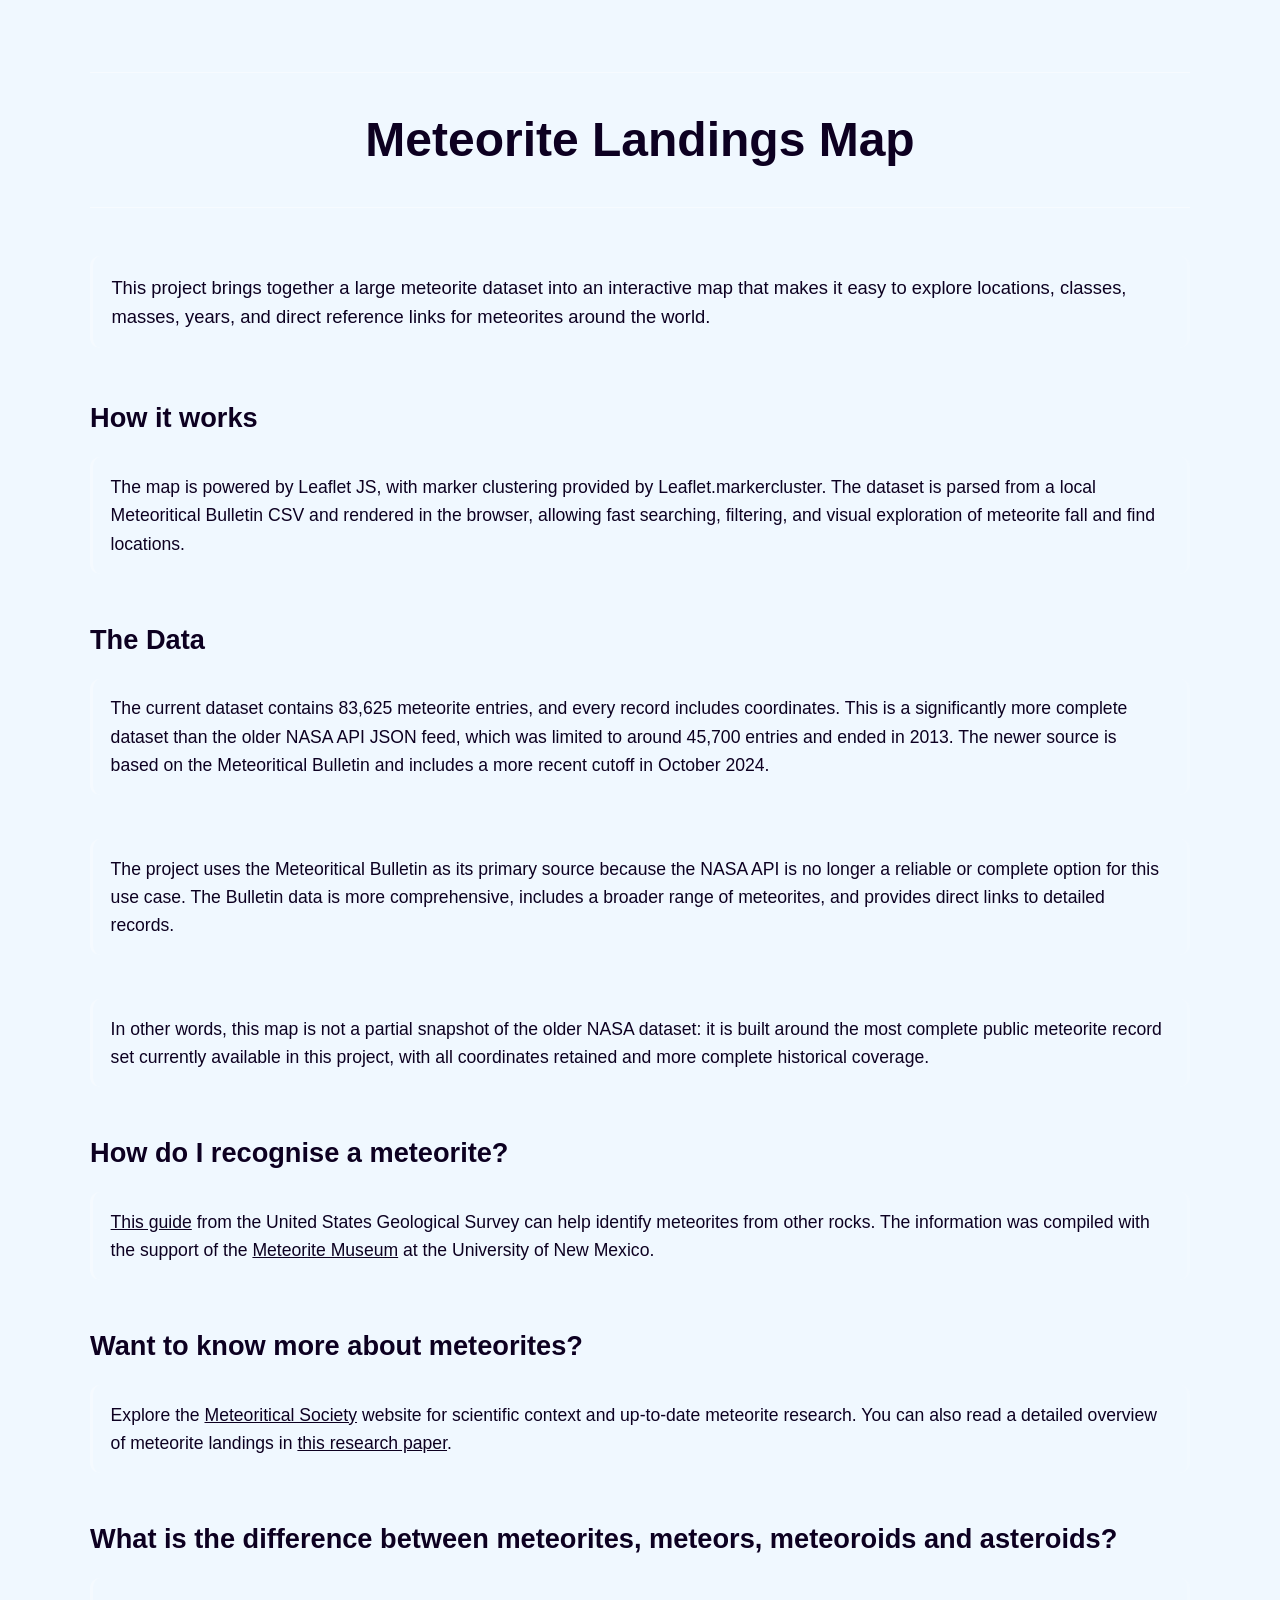
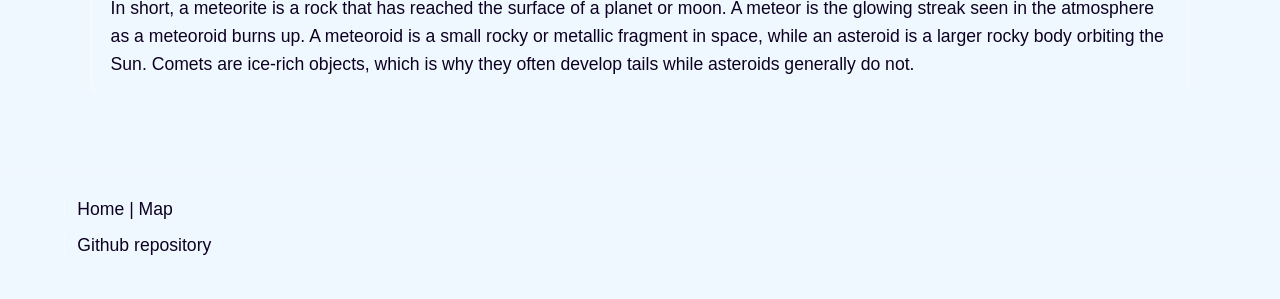
<file: pages/about.html>
<!DOCTYPE html>
<html lang="en">

<head>
    <meta charset="UTF-8">
    <meta name="viewport" content="width=device-width, initial-scale=1.0">

    <title>About the Meteorite Landings Map | Comprehensive Meteorite Database</title>

    <meta name="description"
        content="Explore an interactive meteorite landings map built from a comprehensive Meteoritical Bulletin dataset, featuring meteorite locations, classifications, masses, discovery years, and direct bulletin links.">
    <meta name="keywords"
        content="meteorite landings map, meteorite database, meteoritical bulletin, meteorite locations, meteorite map, meteorite dataset, meteorites by year, meteorite classification">
    <meta name="robots" content="index, follow">
    <meta property="og:title" content="Meteorite Landings Map">
    <meta property="og:description"
        content="Interactive map of meteorite landings with a comprehensive, up-to-date dataset from the Meteoritical Bulletin.">
    <meta property="og:type" content="website">
    <!-- does noy cause problems -->

    <link rel="stylesheet" href="../styles/about.css">
    <link rel="icon" type="image/png" sizes="32x32" href="../images/favicon-32x32.png">
    <link rel="icon" type="image/png" sizes="16x16" href="../images/favicon-16x16.png">

</head>

<body>
    <main>
        <div id="main-container">
            <div id="intro">
                <h1 id="title-top">Meteorite Landings Map</h1>
                <p>This project brings together a large meteorite dataset into an interactive map that makes it easy to explore locations, classes, masses, years, and direct reference links for meteorites around the world.</p>
            </div>
            <div id="description">
                <h2>How it works</h2>
                <p>The map is powered by Leaflet JS, with marker clustering provided by Leaflet.markercluster. The dataset is parsed from a local Meteoritical Bulletin CSV and rendered in the browser, allowing fast searching, filtering, and visual exploration of meteorite fall and find locations.</p>

                <h2>The Data</h2>
                <p>The current dataset contains 83,625 meteorite entries, and every record includes coordinates. This is a significantly more complete dataset than the older NASA API JSON feed, which was limited to around 45,700 entries and ended in 2013. The newer source is based on the Meteoritical Bulletin and includes a more recent cutoff in October 2024.</p>
                <p>The project uses the Meteoritical Bulletin as its primary source because the NASA API is no longer a reliable or complete option for this use case. The Bulletin data is more comprehensive, includes a broader range of meteorites, and provides direct links to detailed records.</p>
                <p>In other words, this map is not a partial snapshot of the older NASA dataset: it is built around the most complete public meteorite record set currently available in this project, with all coordinates retained and more complete historical coverage.</p>

                <h2>How do I recognise a meteorite?</h2>
                <p><a href="https://www.usgs.gov/faqs/i-think-i-found-meteorite-how-can-i-tell-sure"
                        target="_blank" rel="noopener noreferrer">This guide</a> from the United States Geological Survey can help identify meteorites from other rocks. The information was compiled with the support of the <a
                        href="http://meteorite.unm.edu/meteorites/meteorite-museum/how-id-meteorite/"
                        target="_blank" rel="noopener noreferrer">Meteorite Museum</a> at the University of New Mexico.</p>

                <h2>Want to know more about meteorites?</h2>
                <p>Explore the <a href="https://meteoritical.org/" target="_blank" rel="noopener noreferrer">Meteoritical Society</a> website for scientific context and up-to-date meteorite research. You can also read a detailed overview of meteorite landings in <a href="https://www.researchgate.net/publication/326053427_Meteorite_Landings"
                        target="_blank" rel="noopener noreferrer">this research paper</a>.</p>

                <h2>What is the difference between meteorites, meteors, meteoroids and asteroids?</h2>
                <p>In short, a meteorite is a rock that has reached the surface of a planet or moon. A meteor is the glowing streak seen in the atmosphere as a meteoroid burns up. A meteoroid is a small rocky or metallic fragment in space, while an asteroid is a larger rocky body orbiting the Sun. Comets are ice-rich objects, which is why they often develop tails while asteroids generally do not.</p>
            </div>
        </div>

        <footer class="footer" aria-label="Footer">
            <div id="footer-content">
                <ul>
                    <li>
                        <a href="../index.html">Home | Map</a>
                    </li>
                    <li>
                        <a href="https://github.com/SweetEyesBirb/Meteorite-Landings-Map">Github repository</a>
                    </li>
                </ul>
            </div>
        </footer>
    </main>

</body>

</html>
</file>
<file: styles/about.css>
@import url(style.css);

* {
    color: var(--text-color);
}

body {
    font-family: "Segoe UI", Tahoma, Geneva, Verdana, sans-serif;
    line-height: 1.6;
}

#main-container {
    min-height: 90vh;
    width: min(90%, 1100px);
    margin: 0 auto;
    padding-bottom: 2rem;
}

p {
    margin-top: 1.25em;
    font-size: 1.15rem;
    border-left: 3px solid rgba(255, 255, 255, 0.35);
    border-right: 3px solid rgba(255, 255, 255, 0.12);
    border-radius: 10px;
    padding: 0.9em 1em;
    line-height: 1.6;
    background: rgba(255, 255, 255, 0.02);
}

#intro {
    margin: 4.5em auto 3em auto;
    height: fit-content;
}

#title-top {
    border-top: 1px solid rgba(255, 255, 255, 0.5);
    border-bottom: 1px solid rgba(255, 255, 255, 0.5);
    font-size: clamp(2rem, 4vw, 3rem);
    padding: 0.6em 0;
    text-align: center;
}

h2 {
    font-size: 1.7em;
    margin-top: 2rem;
}

#description p {
    margin-top: 1em;
    margin-bottom: 2.5em;
    font-size: 1.1rem;
}
</file>
